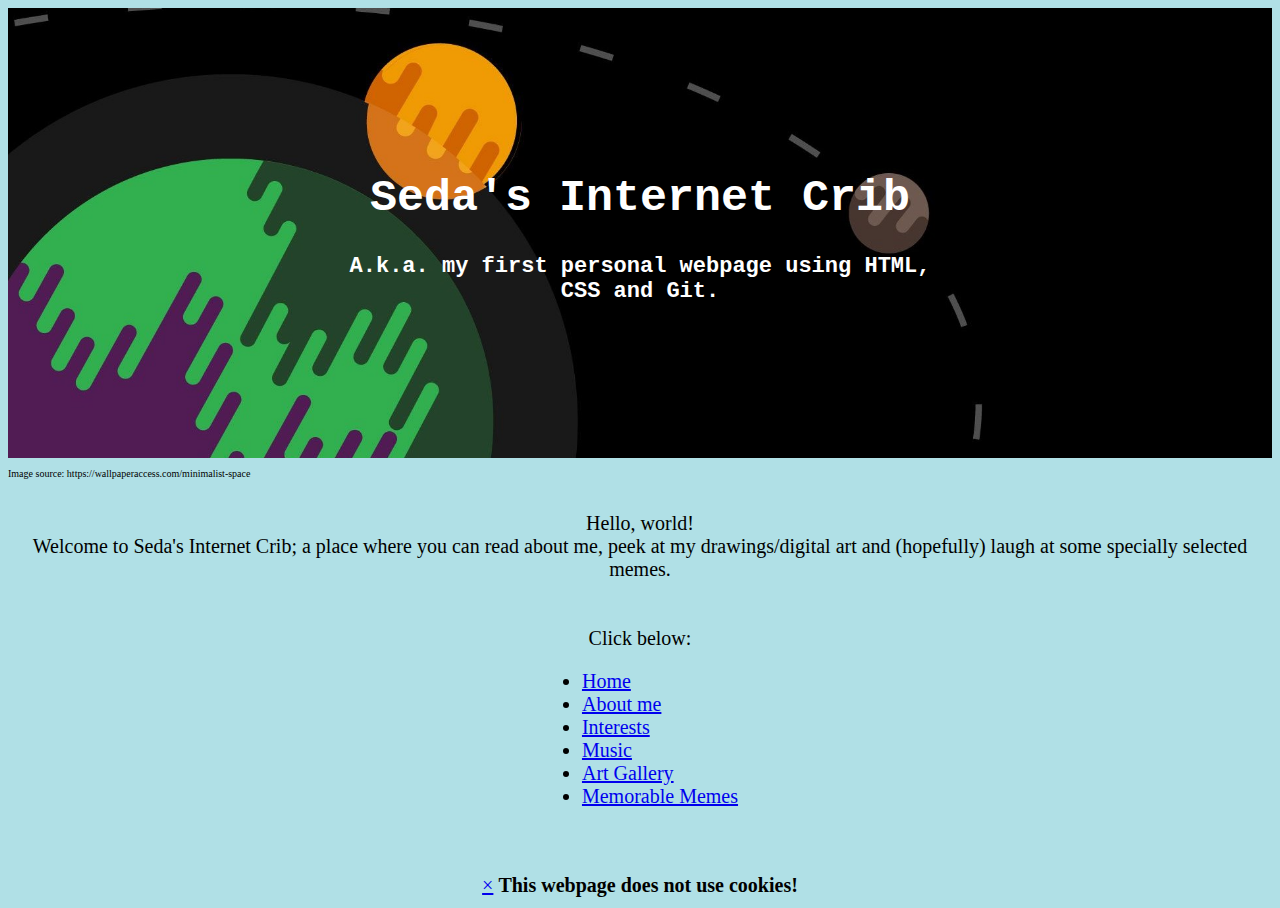
<file: index.html>
<!DOCTYPE html>
<html lang="en">
    <head>
        <link rel="stylesheet" href="https://stackpath.bootstrapcdn.com/bootstrap/4.5.0/css/bootstrap.min.css" integrity="sha384-9aIt2nRpC12Uk9gS9baDl411NQApFmC26EwAOH8WgZl5MYYxFfc+NcPb1dKGj7Sk" crossorigin="anonymous">
        <link rel="stylesheet" href="styles2.css">
        <link rel="stylesheet" href="styles.css">
        
        <title>Seda's Internet Crib: Home</title>
    </head>

    <!-- Creating a banner -->
    <div class="banner-image">
        <div class="banner-text">
            <h1>Seda's Internet Crib</h1>
            <h2>A.k.a. my first personal webpage using HTML, CSS and Git.</h2>
        </div>
    </div>

    <p style="text-align: left; font-size: 10px;">Image source: https://wallpaperaccess.com/minimalist-space</p>
    <br>

    <body>
        Hello, world! 
        <br>
        Welcome to Seda's Internet Crib; a place where you can read about me, peek at my drawings/digital art and (hopefully) laugh at some specially selected memes.
        <br><br><br>
        
        <!-- Links to all pages -->
        Click below:
        <div class="parent">
        <ul>
            <li><a href="index.html">Home</a></li>
            <li><a href="aboutme.html">About me</a></li>
            <li><a href="interests.html">Interests</a></li>
            <li><a href="https://www.youtube.com/watch?v=dQw4w9WgXcQ">Music</a></li>
            <li><a href="art.html">Art Gallery</a></li>
            <li><a href="memes.html">Memorable Memes</a></li>
        </ul>
        </div>
        <br><br>

        <!-- Bootstrap code for alert with dismiss button from: https://www.w3schools.com/bootstrap/bootstrap_alerts.asp -->
        <div class="alert alert-info alert-dismissible">
            <a href="#" class="close" data-dismiss="alert" aria-label="close">&times;</a>
            <strong>This webpage does not use cookies!</strong>
        </div>
    </body>
</html>
</file>
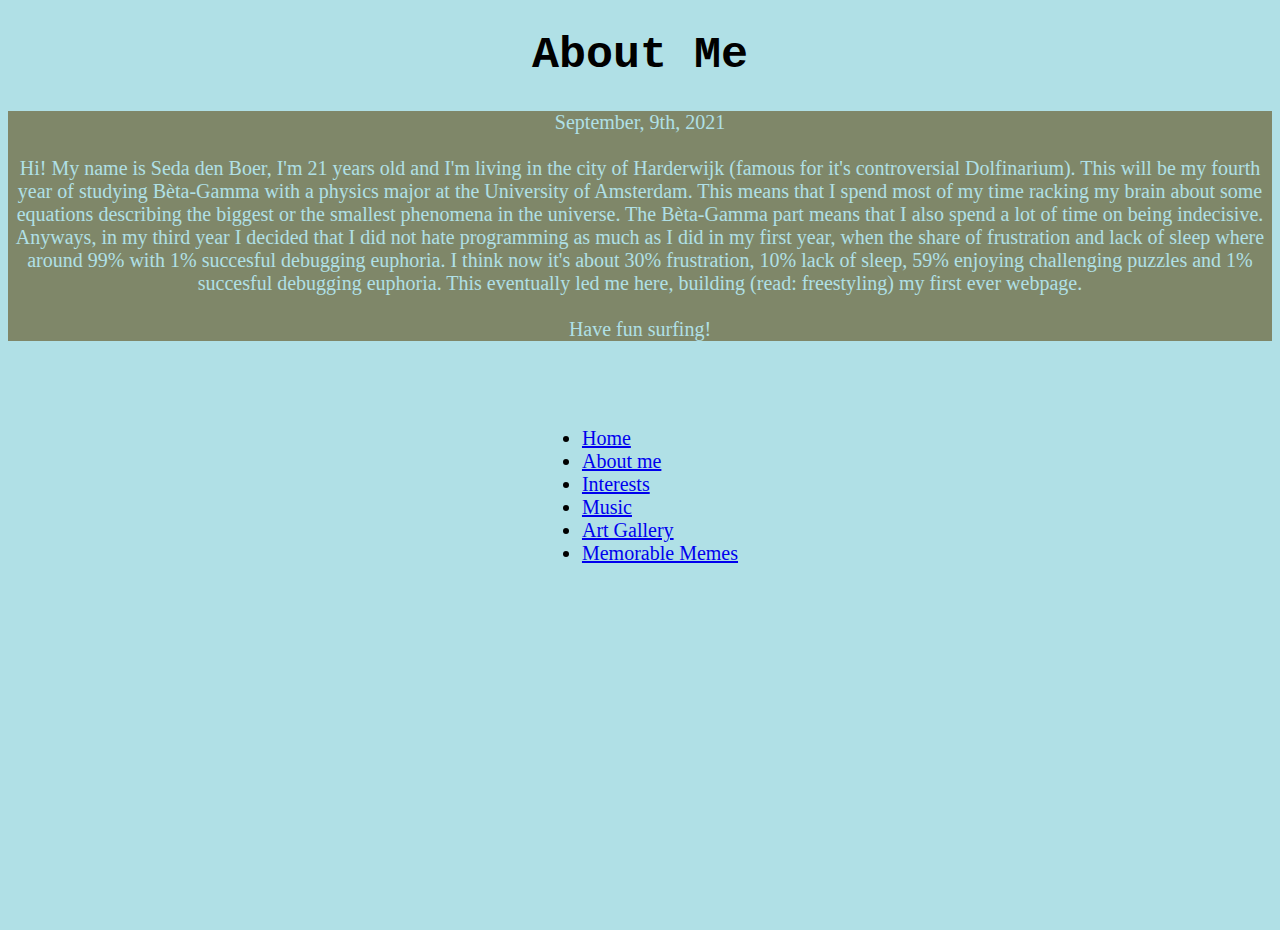
<file: aboutme.html>
<!DOCTYPE html>
<html>
    <head>
        <link rel="stylesheet" href="styles2.css">
        <link rel="stylesheet" type="text/css" href="styles.css" />
        
        <title>Seda's Internet Crib: About Me</title>
        <h1>About Me</h1>
    </head>

    <body>
        <!-- Introduction text -->
        <p id="introduction-text">September, 9th, 2021
        <br><br>
        Hi! My name is Seda den Boer, I'm 21 years old and I'm living in the city of Harderwijk (famous for it's controversial Dolfinarium). This will be my fourth year of studying Bèta-Gamma with a physics major at the University of Amsterdam. This means that I spend most of my time racking my brain about some equations describing the biggest or the smallest phenomena in the universe. The Bèta-Gamma part means that I also spend a lot of time on being indecisive. Anyways, in my third year I decided that I did not hate programming as much as I did in my first year, when the share of frustration and lack of sleep where around 99% with 1% succesful debugging euphoria. I think now it's about 30% frustration, 10% lack of sleep, 59% enjoying challenging puzzles and 1% succesful debugging euphoria. This eventually led me here, building (read: freestyling) my first ever webpage.
        <br><br>
        Have fun surfing!
        </p>
        <br><br>

        <!-- Links to all pages -->
        <ul>
            <li><a href="index.html">Home</a></li>
            <li><a href="aboutme.html">About me</a></li>
            <li><a href="interests.html">Interests</a></li>
            <li><a href="https://www.youtube.com/watch?v=dQw4w9WgXcQ">Music</a></li>
            <li><a href="art.html">Art Gallery</a></li>
            <li><a href="memes.html">Memorable Memes</a></li>
        </ul>
    </body>
</html>
</file>
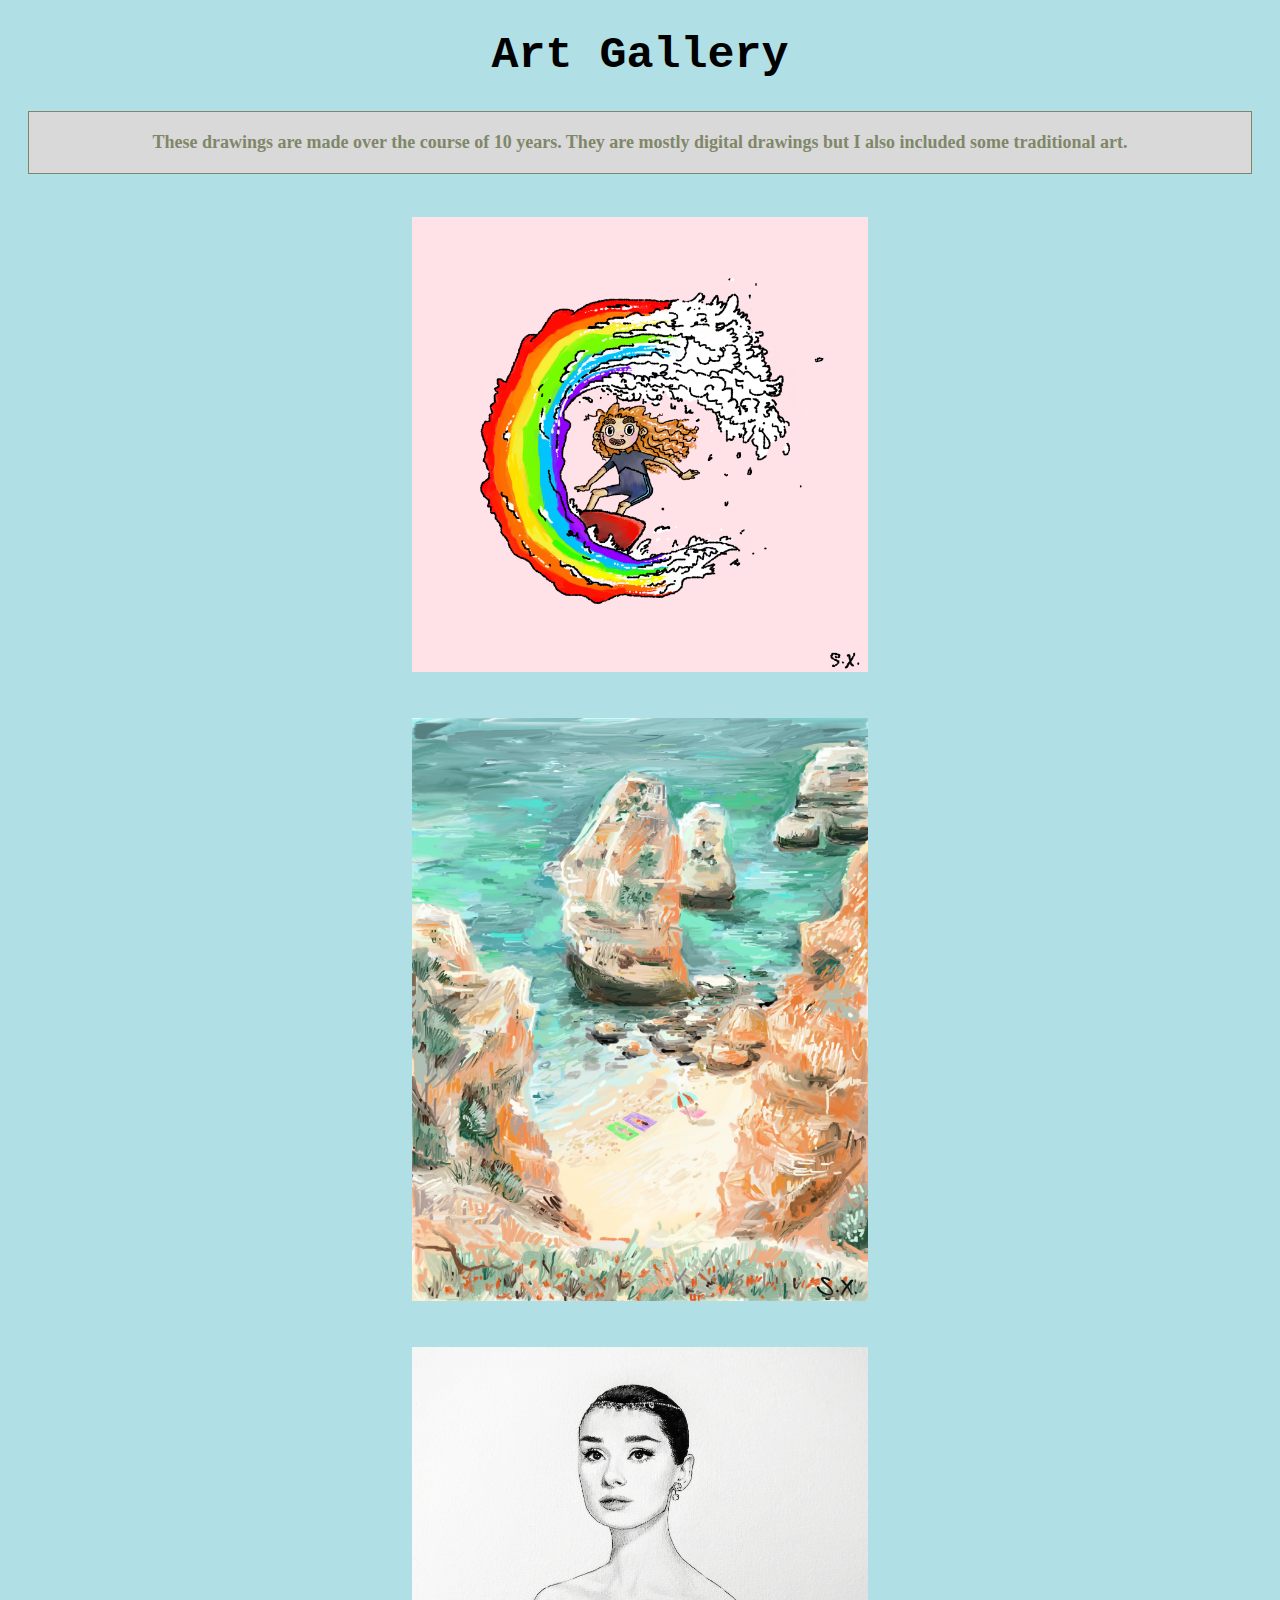
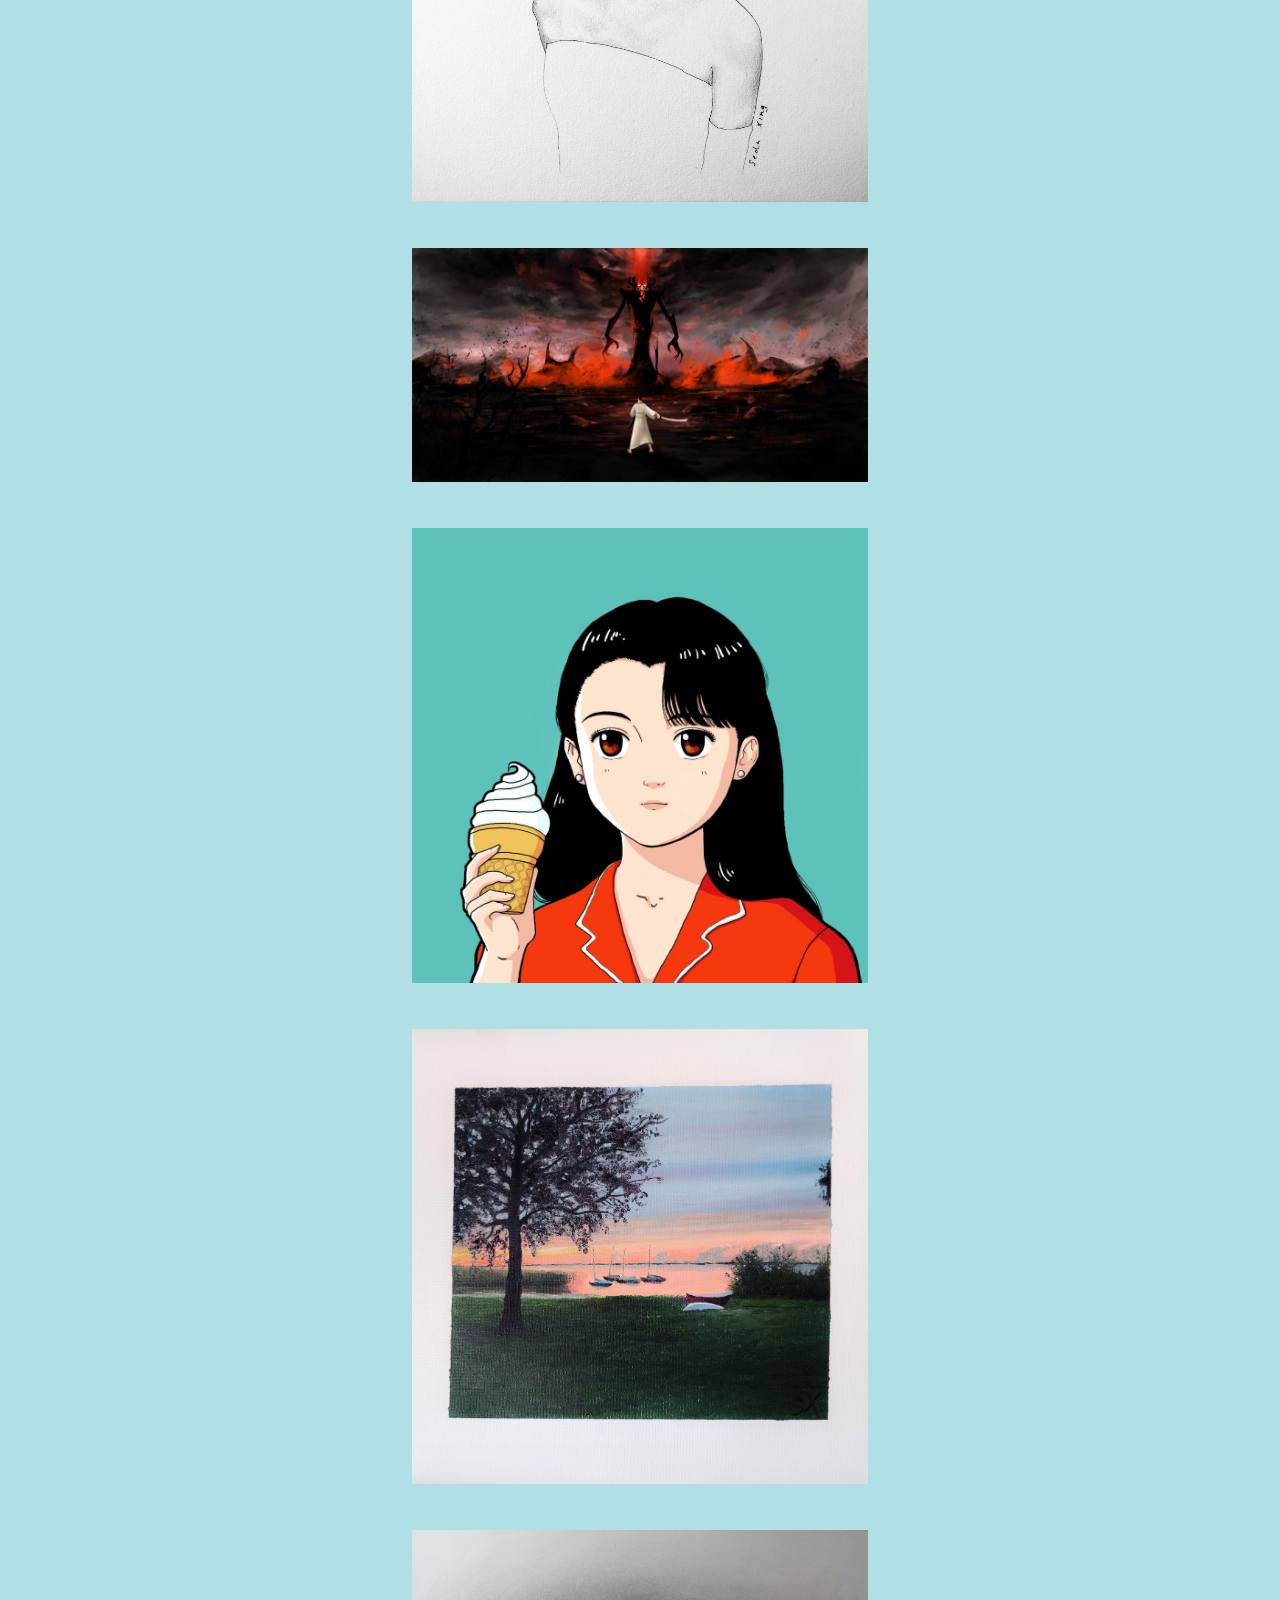
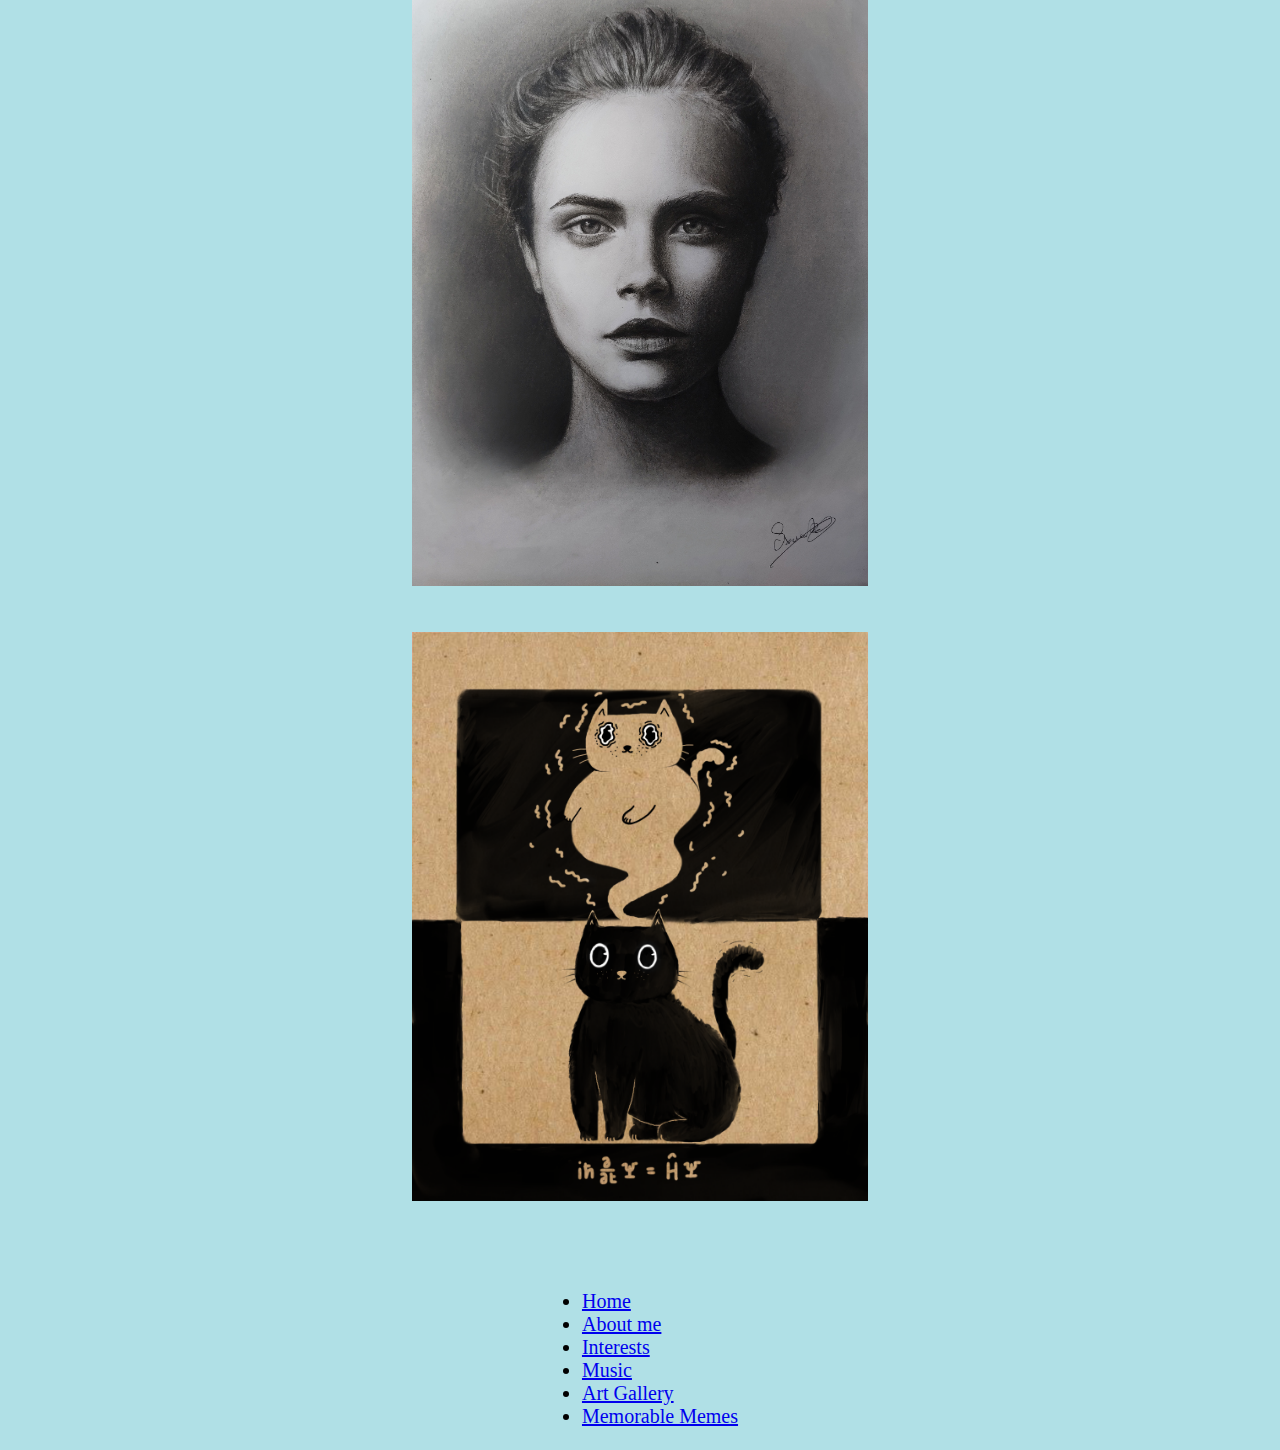
<file: art.html>
<!DOCTYPE html>
<html>
    <head>
        <link rel="stylesheet" href="styles2.css">
        <link rel="stylesheet" type="text/css" href="styles.css" />

        <title>Seda's Internet Crib: Art Gallery</title>
        <h1>Art Gallery</h1>
    </head>

    <body>
        <!-- Styling of messages can be found in styles.scss -->
        <div class="message informative">
            These drawings are made over the course of 10 years. They are mostly digital drawings but I also included some traditional art.
        </div>
        <br>

        <div><img src="drawings/surf.png" alt="Surf" class="center"></div>
        <br><br>
        <div><img src="drawings/post.jpg" alt="Scene" class="center"></div>
        <br><br>
        <div><img src="drawings/audrey1.jpeg" alt="audrey1" class="center"></div>
        <br><br>
        <div><img src="drawings/samurai jack.jpg" alt="Samurai" class="center"></div>
        <br><br>
        <div><img src="drawings/IJsje.jpg" alt="IJsje" class="center"></div>
        <br><br>
        <div><img src="drawings/harderwijk.jpg" alt="harderwijk" class="center"></div>
        <br><br>
        <div><img src="drawings/cara.jpeg" alt="cara" class="center"></div>
        <br><br>
        <div><img src="drawings/qmcat.png" alt="schrödinger" class="center"></div>
        <br><br><br>

        <!-- Links to all pages -->
        <ul>
            <li><a href="index.html">Home</a></li>
            <li><a href="aboutme.html">About me</a></li>
            <li><a href="interests.html">Interests</a></li>
            <li><a href="https://www.youtube.com/watch?v=dQw4w9WgXcQ">Music</a></li>
            <li><a href="art.html">Art Gallery</a></li>
            <li><a href="memes.html">Memorable Memes</a></li>
        </ul>
    </body>
</html>
</file>
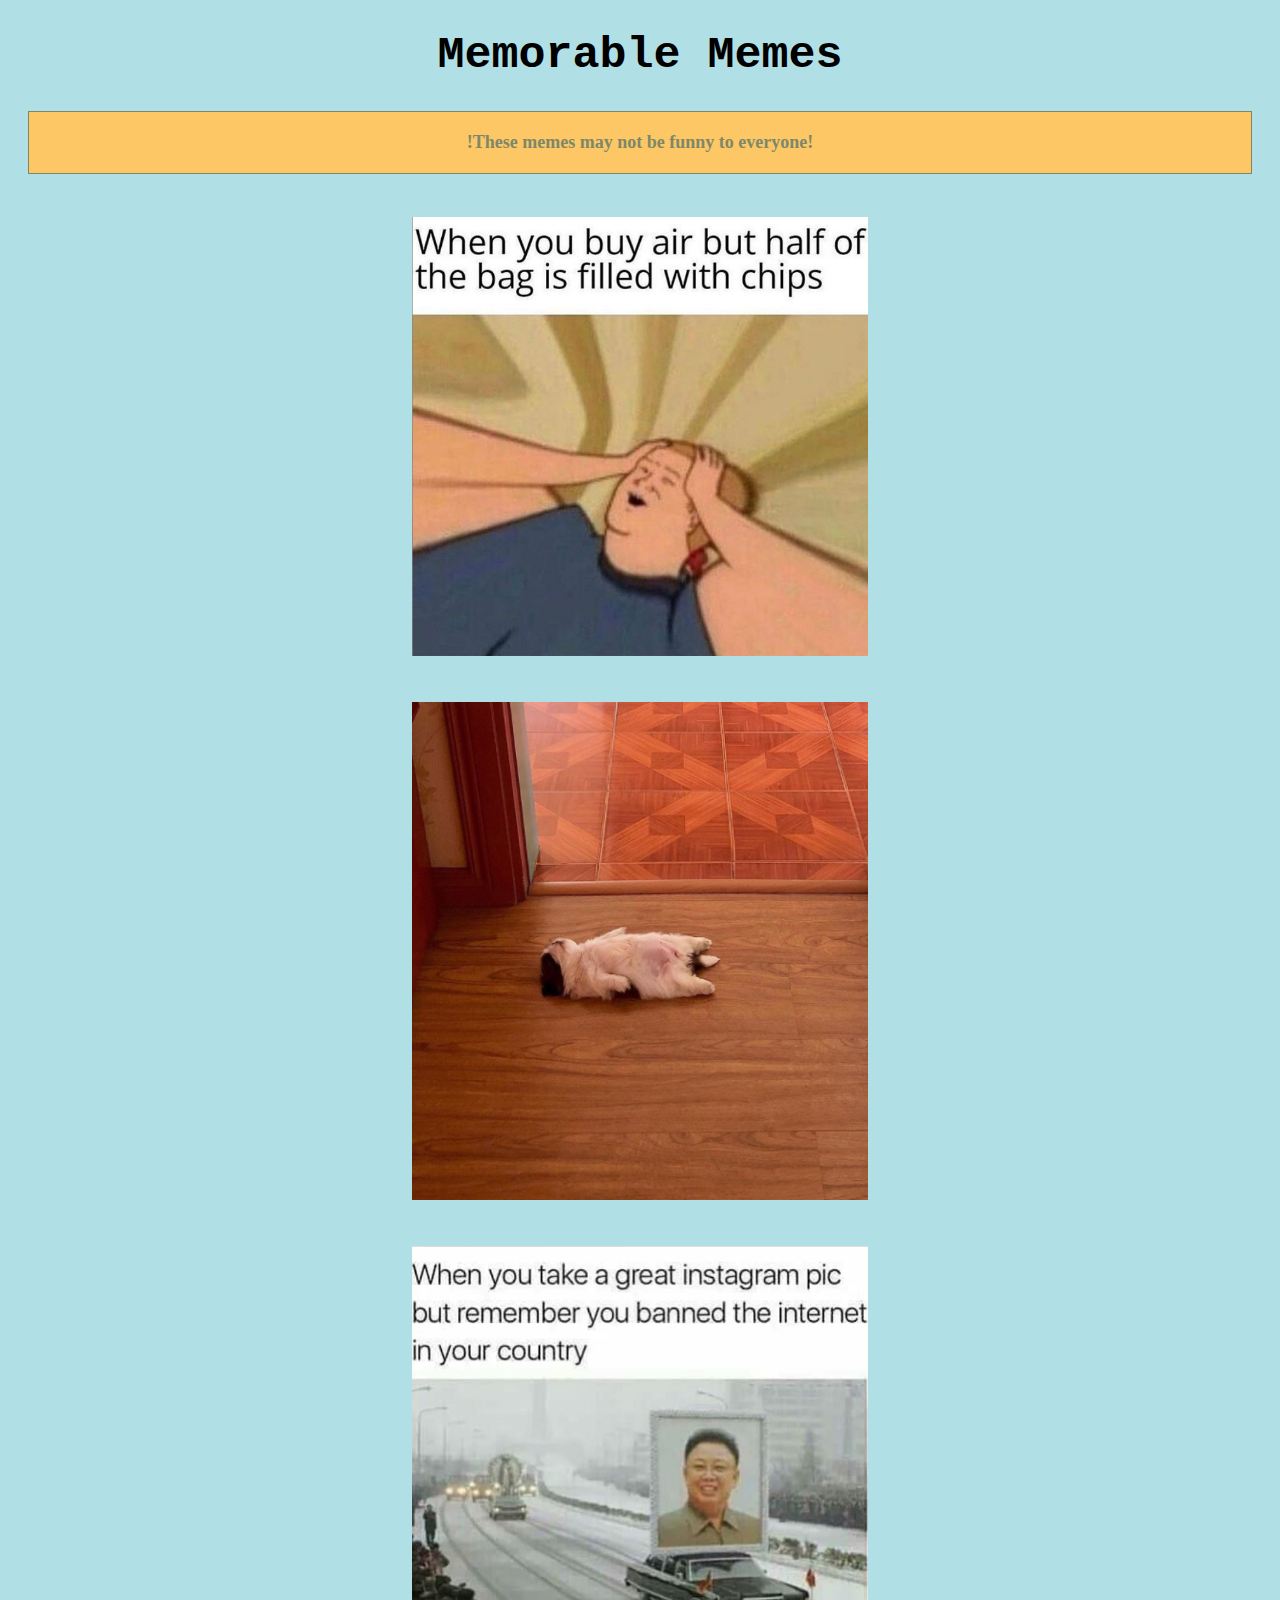
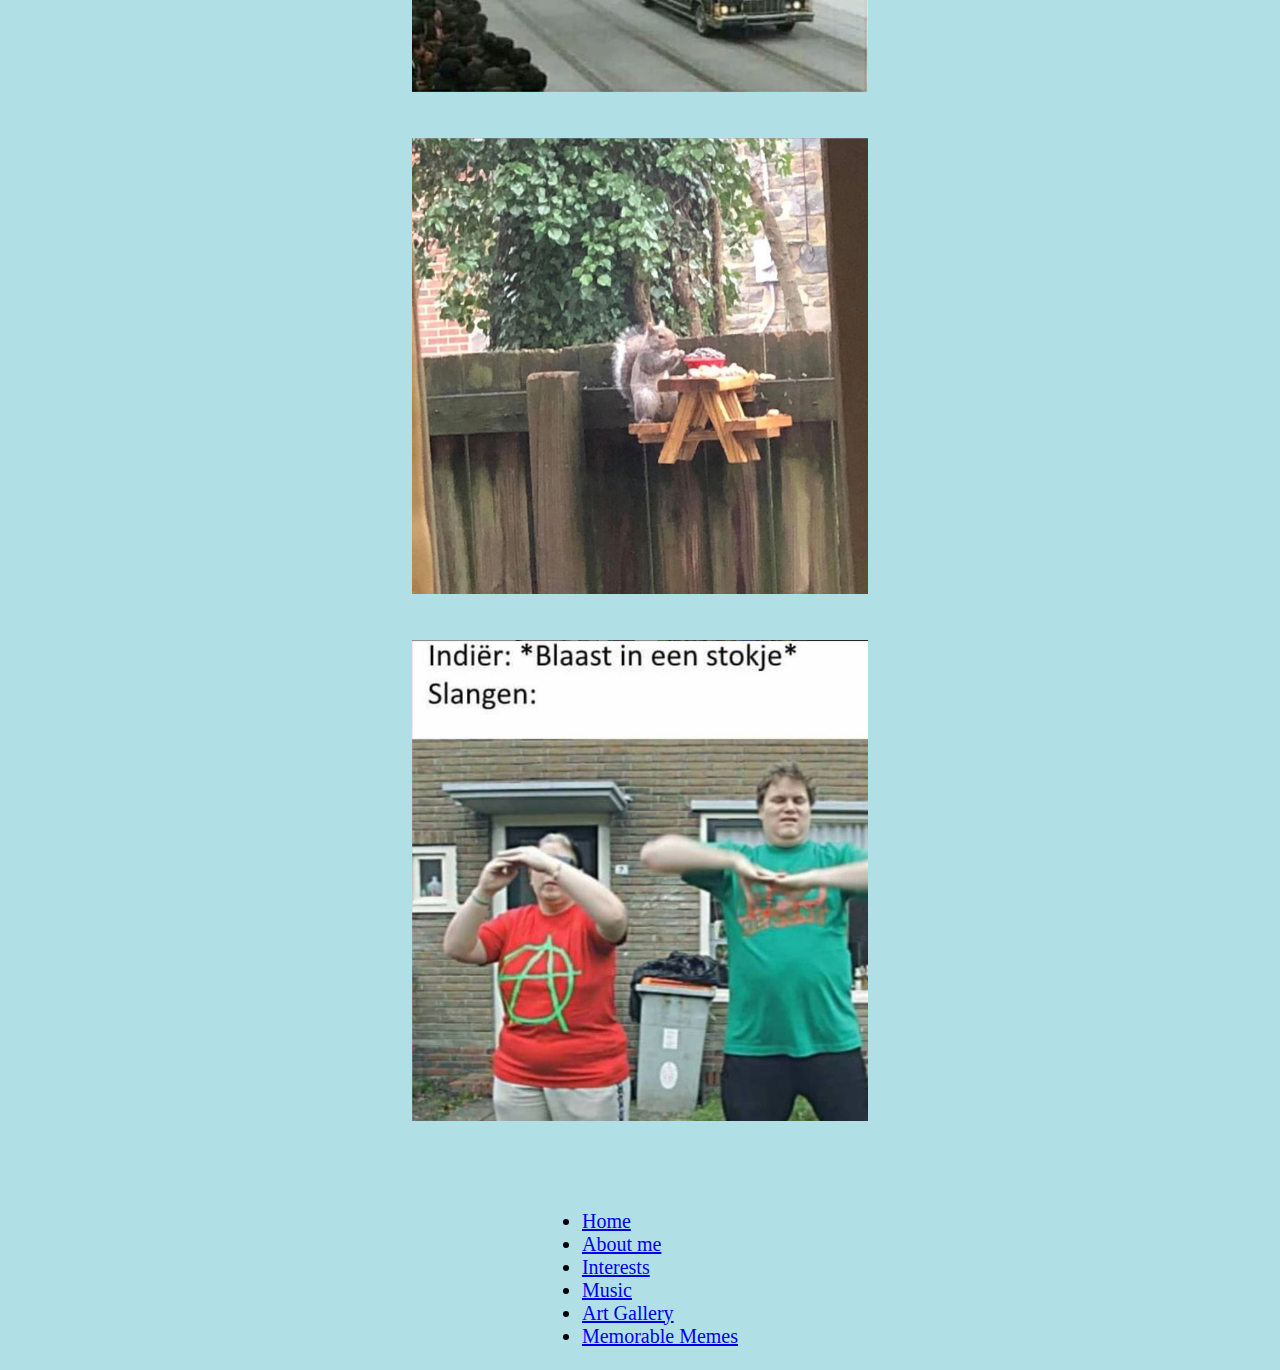
<file: memes.html>
<!DOCTYPE html>
<html>
    <head>
        <link rel="stylesheet" href="styles2.css">
        <link rel="stylesheet" type="text/css" href="styles.css" />

        <title>Seda's Internet Crib: Memorable Memes</title>
        <h1>Memorable Memes</h1>
    </head>

    <body>
        <!-- Styling of messages can be found in styles.scss -->
        <div class="message warning">
            !These memes may not be funny to everyone!
        </div>
        <br>

        <div><img src="memes/chips.png" alt="chips" class="center"></div>
        <br><br>
        <div><img src="memes/doggo.png" alt="doggo" class="center"></div>
        <br><br>
        <div><img src="memes/internet.png" alt="internet" class="center"></div>
        <br><br>
        <div><img src="memes/eekhoorn.png" alt="eekhoorn" class="center"></div>
        <br><br>
        <div><img src="memes/slang.png" alt="slang" class="center"></div>
        <br><br><br>

        <!-- Links to all pages -->
        <ul>
            <li><a href="index.html">Home</a></li>
            <li><a href="aboutme.html">About me</a></li>
            <li><a href="interests.html">Interests</a></li>
            <li><a href="https://www.youtube.com/watch?v=dQw4w9WgXcQ">Music</a></li>
            <li><a href="art.html">Art Gallery</a></li>
            <li><a href="memes.html">Memorable Memes</a></li>
        </ul>
    </body>
</html>
</file>
<file: styles2.css>
body {
  background-color: powderblue;
  font-family: "monaco", Consolas;
  font-size: 20px;
  text-align: center; }

h1 {
  font-family: monospace;
  font-size: 45px;
  font-weight: 700;
  text-align: center; }

h2 {
  font-family: monospace;
  font-size: 22px;
  font-weight: bold; }

#introduction-text {
  color: powderblue;
  background-color: #7f8769;
  text-align: center; }

a:visited {
  color: #8c5d4e; }
a:active {
  color: #fa2904; }
a:hover {
  color: #f83e9b; }

.informative, .warning {
  font-family: "monaco", Consolas;
  color: #7f8769;
  text-align: center;
  font-size: 18px;
  font-weight: bold;
  border: 1px solid #7f8769;
  padding: 20px;
  margin: 20px; }

.informative {
  background-color: #dad9d9; }

.warning {
  background-color: #fcc764; }

/*# sourceMappingURL=styles2.css.map */
</file>
<file: styles.css>
/*If the screen is smaller than 800px*/
@media (max-width: 800px) {
    /*Text becomes smaller*/
    body {
        font-size: 15px;
    }

    h1 {
        font-size: 35px;
    }

    h2 {
        font-size: 17px;
    }

    /*Stack columns to two image containers*/
    .column {
        width: 50% !important

    }
}

/*If the screen is smaller than 600px*/
@media (max-width: 600px) {
    /* Text becomes smaller*/
    body {
        font-size: 11px;
    }

    h1 {
        font-size: 28px;
    }

    h2 {
        font-size: 13px;

    }

    /*Stack columns to one image container*/
    .column {
        width: 100% !important
    }
}

/*The three list properties below are retrieved from https://perishablepress.com/css-center-align-list-left-align-text/.*/
div.parent {
	text-align: center;
	}

ul { 
	display: inline-block; 
	text-align: left; 
	}

body, html {
    height: 100%;
}

/*Banner properties below are retrieved from https://www.w3schools.com/howto/howto_css_hero_image.asp.*/
.banner-image {
    background-image: url("1145389.jpg");
    height: 50%;
    background-position: center;
    background-repeat: no-repeat;
    background-size: cover;
    position: relative;
}

.banner-text {
    text-align: center;
    position: absolute;
    top: 50%;
    left: 50%;
    transform: translate(-50%, -50%);
    color: white;
  }

/*Code for centering images retrieved from: https://www.w3schools.com/howto/howto_css_image_center.asp*/
.center {
    display: block;
    margin-left: auto;
    margin-right: auto;
    width: 36%;
}

/*The following 5 selectors are used for interests.html*/
/*Styling for movie/tv-show grid*/
.grid {
    display: grid;
    padding: 20px;
    grid-column-gap: 20px;
    grid-row-gap: 10px;
    grid-template-columns: auto auto auto;
    flex-wrap: wrap
}

.grid-item {
    background-color: white;
    font-size: 20px;
    padding: 20px;
    text-align: center;
}

/*Styling for Pokémon and Physics table*/
.row > div {
    border: 0.5px dotted rgb(232, 50, 18);
}

/*Container properties below are from: https://www.w3schools.com/howto/howto_css_images_side_by_side.asp*/
/*Three image containers*/
.column {
    float: left;
    width: 33.33%;
    padding: 5px;
}
</file>
